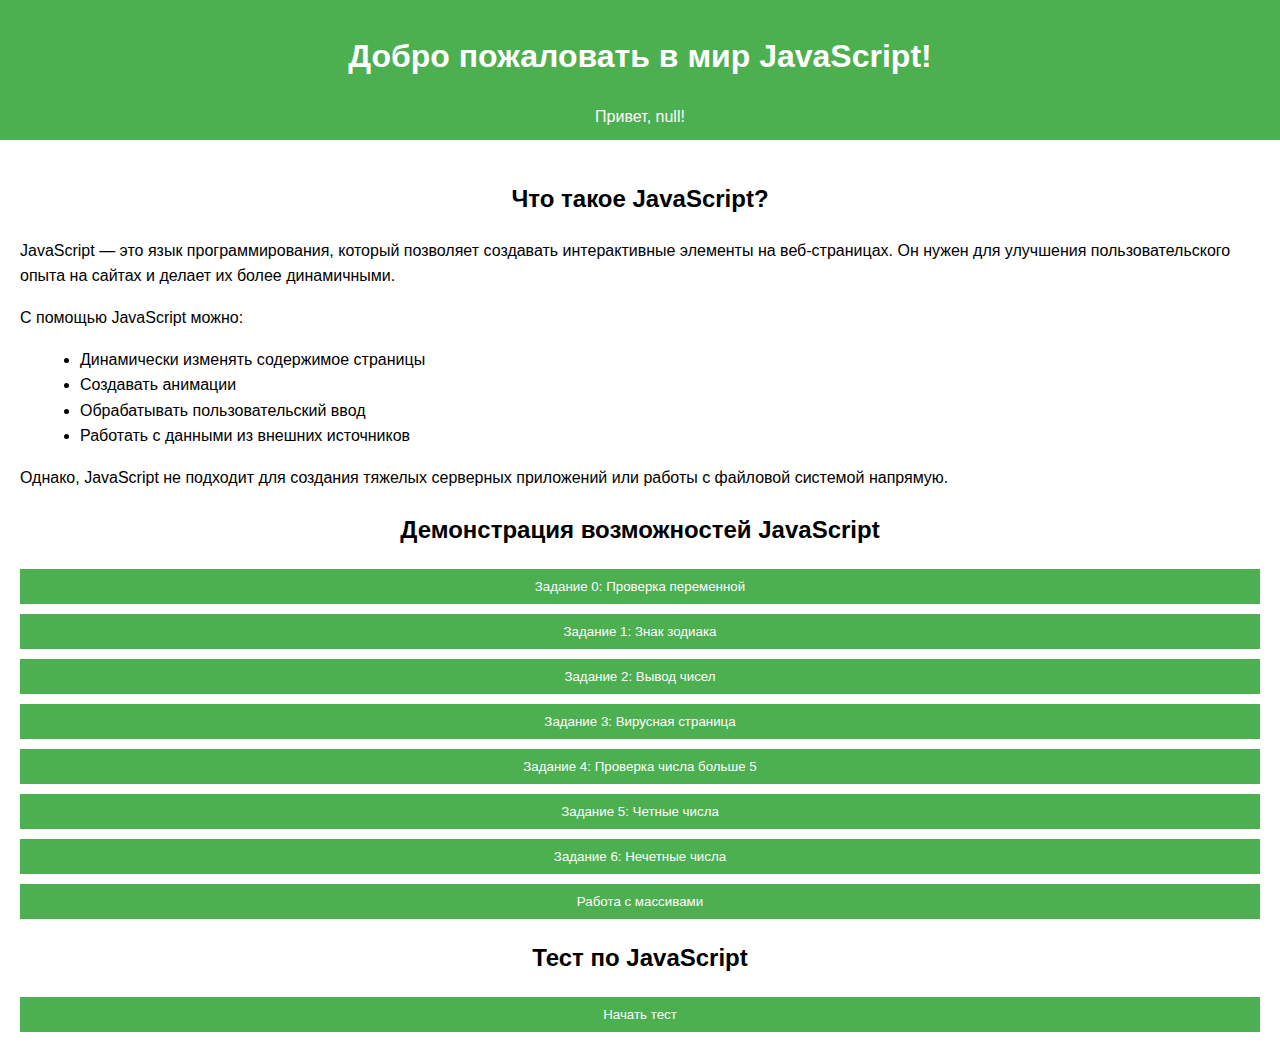
<file: docs/index.html>
<!DOCTYPE html>
<html lang="ru">
<head>
    <meta charset="UTF-8">
    <title>Изучаем JavaScript</title>
    <link rel="stylesheet" href="styles.css">
</head>
<body>
    <header>
        <h1>Добро пожаловать в мир JavaScript!</h1>
        <div id="user-greeting"></div>
    </header>
    <main>
        <section id="intro">
            <h2>Что такое JavaScript?</h2>
            <p>JavaScript — это язык программирования, который позволяет создавать интерактивные элементы на веб-страницах. Он нужен для улучшения пользовательского опыта на сайтах и делает их более динамичными.</p>
            <p>С помощью JavaScript можно:</p>
            <ul>
                <li>Динамически изменять содержимое страницы</li>
                <li>Создавать анимации</li>
                <li>Обрабатывать пользовательский ввод</li>
                <li>Работать с данными из внешних источников</li>
            </ul>
            <p>Однако, JavaScript не подходит для создания тяжелых серверных приложений или работы с файловой системой напрямую.</p>
        </section>
        <section id="tasks">
            <h2>Демонстрация возможностей JavaScript</h2>
            <button onclick="task0()">Задание 0: Проверка переменной</button>
            <button onclick="task1()">Задание 1: Знак зодиака</button>
            <button onclick="task2()">Задание 2: Вывод чисел</button>
            <button onclick="task3()">Задание 3: Вирусная страница</button>
            <button onclick="task4()">Задание 4: Проверка числа больше 5</button>
            <button onclick="task5()">Задание 5: Четные числа</button>
            <button onclick="task6()">Задание 6: Нечетные числа</button>
            <button onclick="taskArray()">Работа с массивами</button>
        </section>
        <section id="quiz">
            <h2>Тест по JavaScript</h2>
            <button onclick="startQuiz()">Начать тест</button>
            <div id="quiz-container"></div>
            <div id="quiz-result"></div>
        </section>
    </main>
    <div id="overlay" onclick="hideOverlay()"></div>
    <script src="scripts.js"></script>
</body>
</html>
</file>
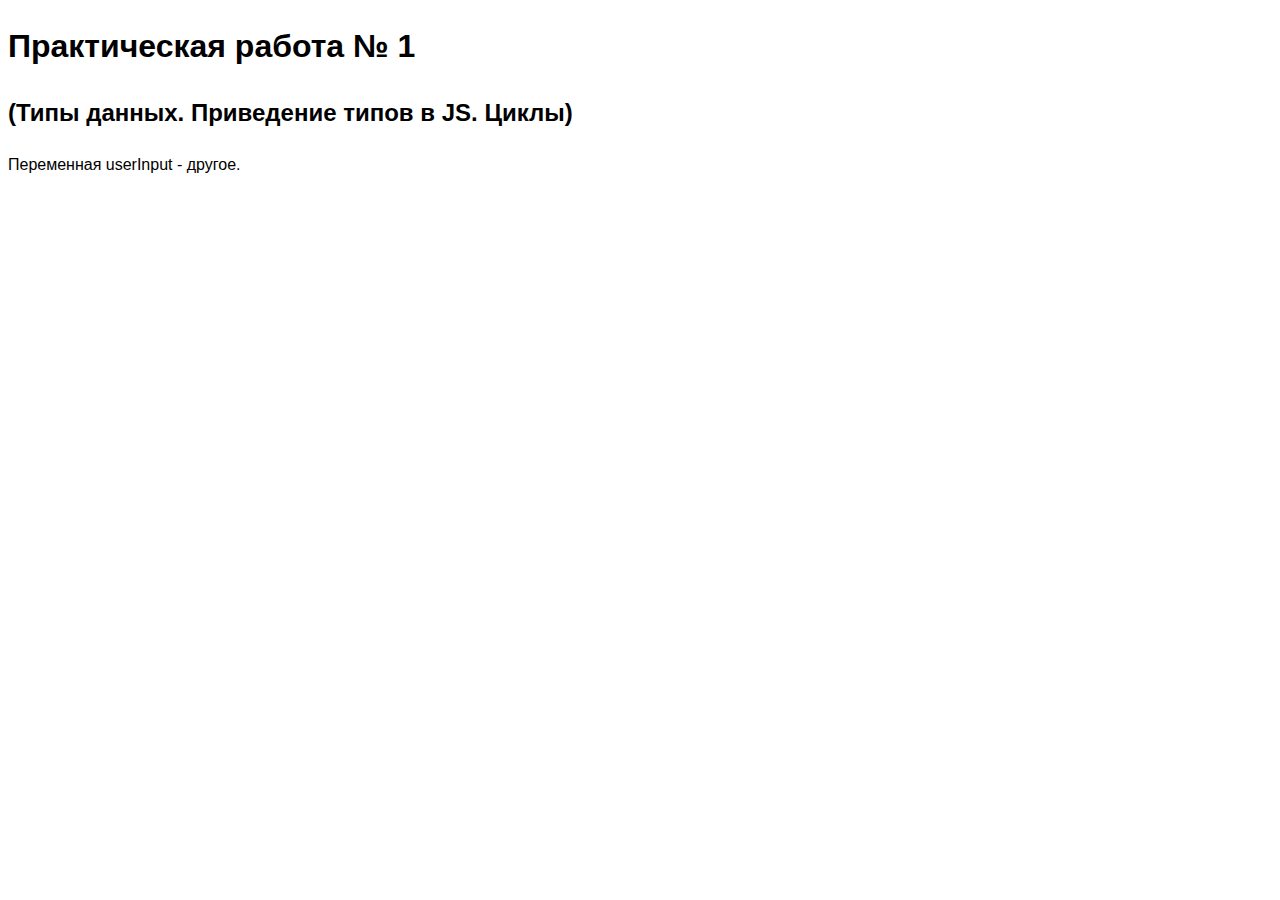
<file: Практика 1/index.html>
<!DOCTYPE html>
<html lang="ru">
<head>
    <meta charset="UTF-8">
    <title>Практическая работа № 1</title>
    <link rel="stylesheet" href="styles.css">
</head>
<body>
    <h1>Практическая работа № 1</h1>
    <h2>(Типы данных. Приведение типов в JS. Циклы)</h2>
    <div id="output"></div>
    <script src="scripts.js"></script>
</body>
</html>
</file>
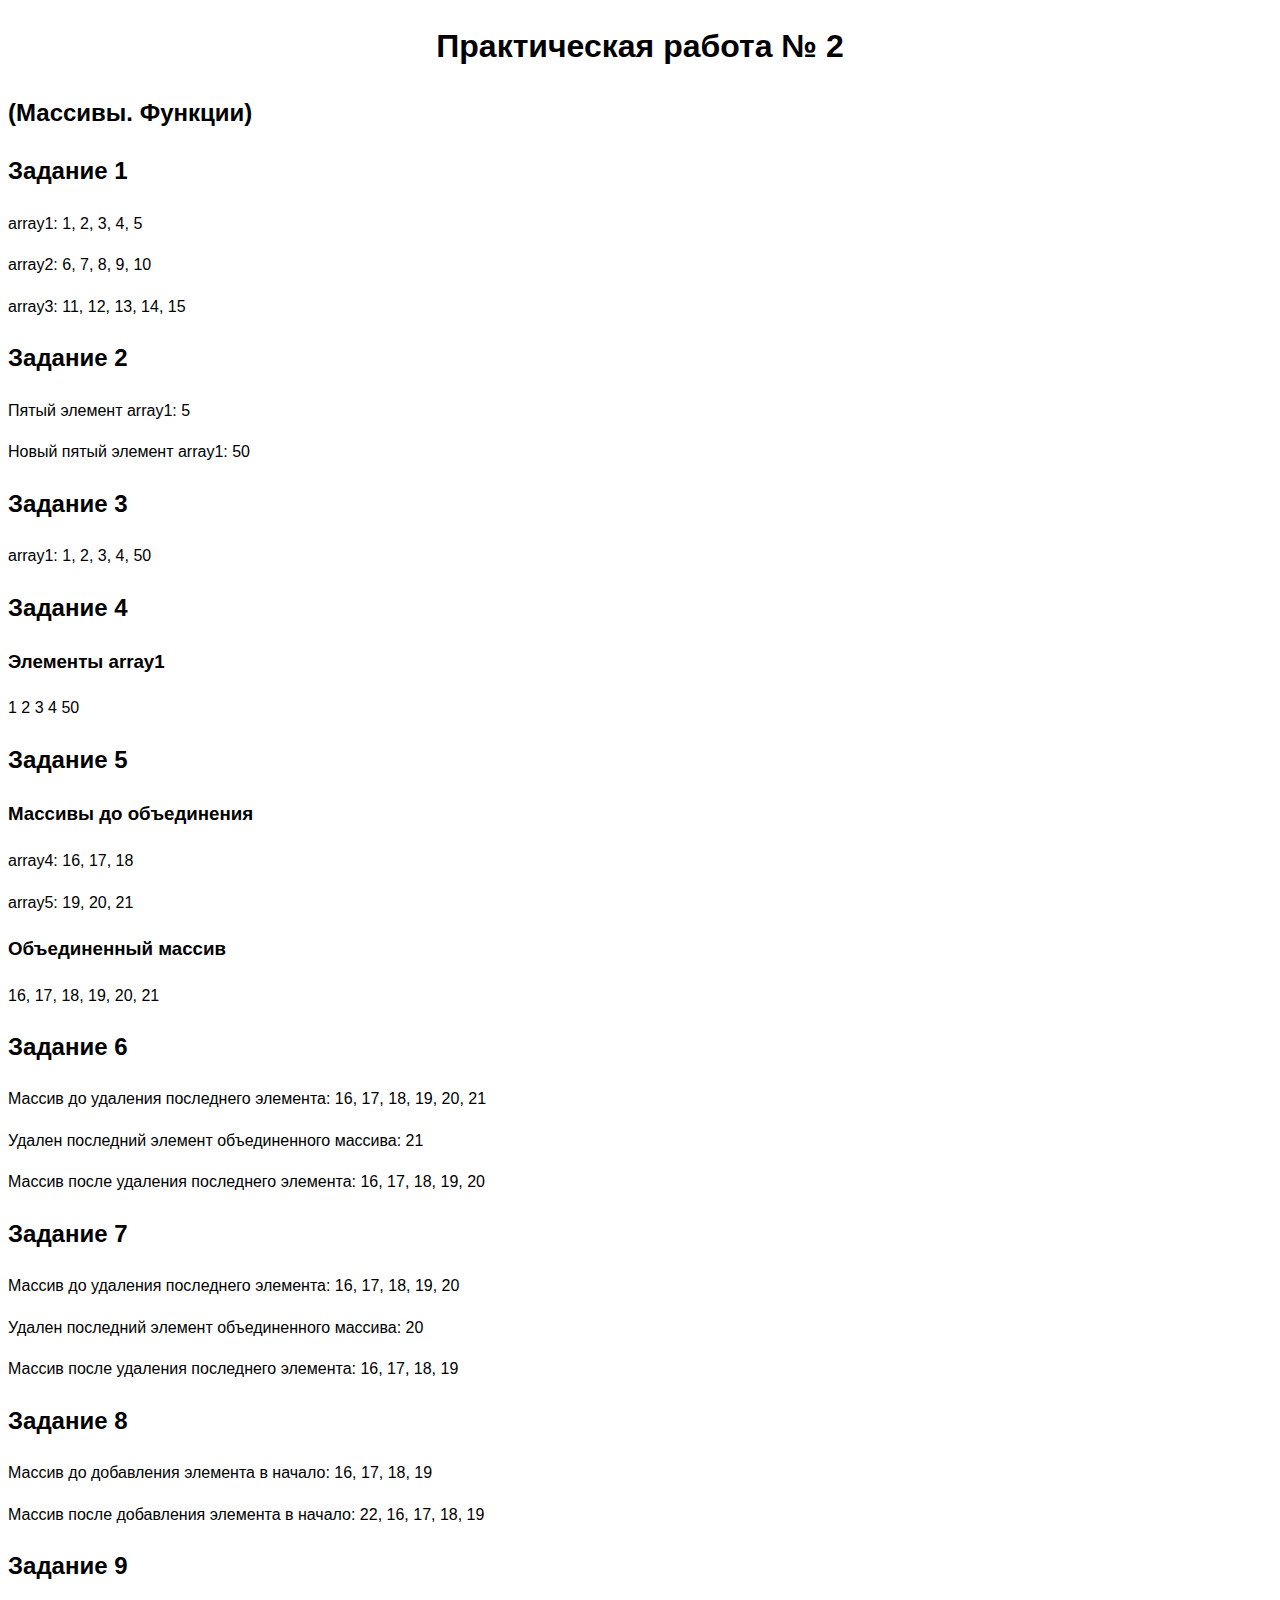
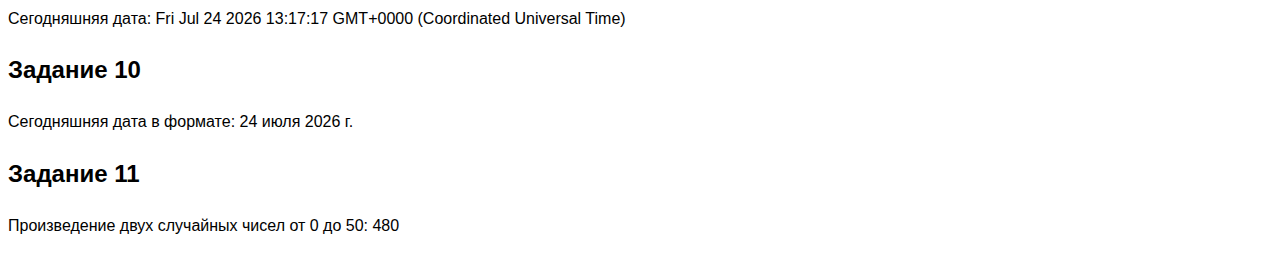
<file: Практика 2/index.html>
<!DOCTYPE html>
<html lang="ru">
<head>
    <meta charset="UTF-8">
    <title>Практическая работа № 2</title>
    <link rel="stylesheet" href="styles.css">
</head>
<body>
    <h1>Практическая работа № 2</h1>
    <h2>(Массивы. Функции)</h2>
    <div id="output"></div>
    <script src="scripts.js"></script>
</body>
</html>
</file>
<file: docs/styles.css>
body {
    font-family: Arial, sans-serif;
    line-height: 1.6;
    margin: 0;
    padding: 0;
    box-sizing: border-box;
}

header {
    background-color: #4CAF50;
    color: white;
    padding: 10px 0;
    text-align: center;
}

main {
    padding: 20px;
}

h1, h2 {
    text-align: center;
}

ul {
    list-style-type: disc;
    margin-left: 20px;
}

button {
    display: block;
    width: 100%;
    margin: 10px 0;
    padding: 10px;
    background-color: #4CAF50;
    color: white;
    border: none;
    cursor: pointer;
}

button:hover {
    background-color: #45a049;
}

footer {
    background-color: #4CAF50;
    color: white;
    text-align: center;
    padding: 10px 0;
    position: fixed;
    bottom: 0;
    width: 100%;
}

#overlay {
    display: none;
    position: fixed;
    top: 0;
    left: 0;
    width: 100%;
    height: 100%;
    background-color: rgba(0, 0, 0, 0.8);
    color: white;
    text-align: center;
    font-size: 24px;
    justify-content: center;
    align-items: center;
}

#overlay p {
    margin: 20px;
}
</file>
<file: Практика 1/styles.css>
body {
    font-family: Arial, sans-serif;
    line-height: 1.6;
}
</file>
<file: Практика 2/styles.css>
body {
    font-family: Arial, sans-serif;
    line-height: 1.6;
}

h1 {
    text-align: center;
}

div#output p:hover::after {
    content: attr(data-length);
    display: block;
    color: blue;
    margin-top: 10px;
}
</file>
